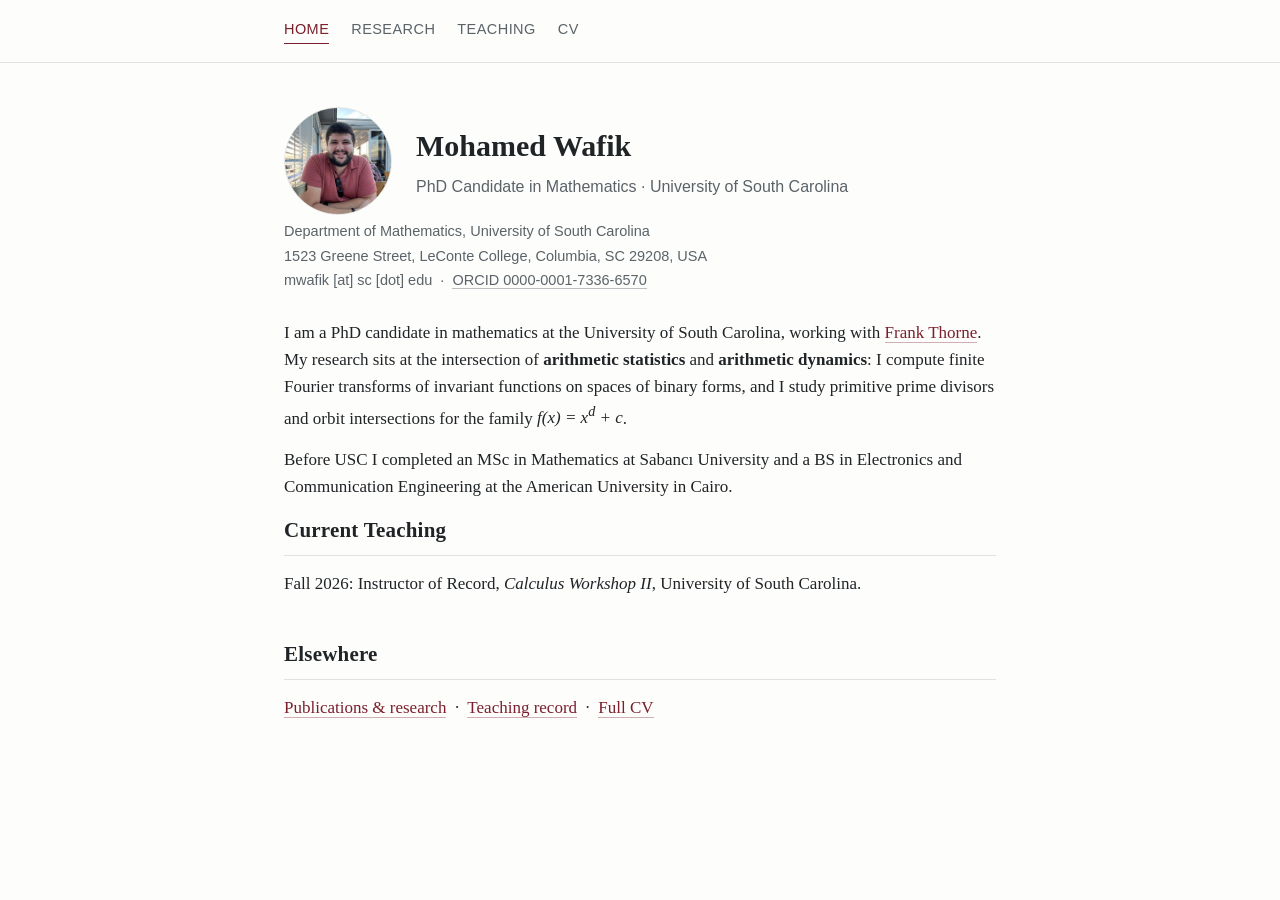
<file: index.html>
<!DOCTYPE html>
<html lang="en">
<head>
<meta charset="UTF-8">
<meta name="viewport" content="width=device-width, initial-scale=1.0">
<title>Mohamed Wafik</title>
<link rel="stylesheet" href="style.css">
</head>
<body>

<nav><div class="wrap">
  <span class="links">
    <a href="index.html" class="active">Home</a>
    <a href="research.html">Research</a>
    <a href="teaching.html">Teaching</a>
    <a href="cv.html">CV</a>
  </span>
</div></nav>

<main>
  <div class="header-row">
    <img src="photo.jpg" alt="Mohamed Wafik" class="headshot">
    <div>
      <h1>Mohamed Wafik</h1>
      <div class="tagline">PhD Candidate in Mathematics &middot; University of South Carolina</div>
    </div>
  </div>

  <div class="address">
    Department of Mathematics, University of South Carolina<br>
    1523 Greene Street, LeConte College, Columbia, SC 29208, USA<br>
    mwafik [at] sc [dot] edu &nbsp;&middot;&nbsp;
    <a href="https://orcid.org/0000-0001-7336-6570">ORCID 0000-0001-7336-6570</a>
  </div>

  <p>
    I am a PhD candidate in mathematics at the University of South Carolina, working with
    <a href="https://thornef.github.io/" target="_blank" rel="noopener">Frank Thorne</a>.
    My research sits at the intersection of <strong>arithmetic statistics</strong> and
    <strong>arithmetic dynamics</strong>: I compute finite Fourier transforms of invariant
    functions on spaces of binary forms, and I study primitive prime divisors and orbit
    intersections for the family <em>f(x) = x<sup>d</sup> + c</em>.
  </p>

  <p>
    Before USC I completed an MSc in Mathematics at Sabancı University and a BS in Electronics
    and Communication Engineering at the American University in Cairo.
  </p>

  <h2>Current Teaching</h2>
  <p>
    Fall 2026: Instructor of Record, <em>Calculus Workshop II</em>,
    University of South Carolina.
  </p>

  <h2>Elsewhere</h2>
  <p>
    <a href="research.html">Publications &amp; research</a> &nbsp;&middot;&nbsp;
    <a href="teaching.html">Teaching record</a> &nbsp;&middot;&nbsp;
    <a href="cv.html">Full CV</a>
  </p>
</main>

</body>
</html>
</file>
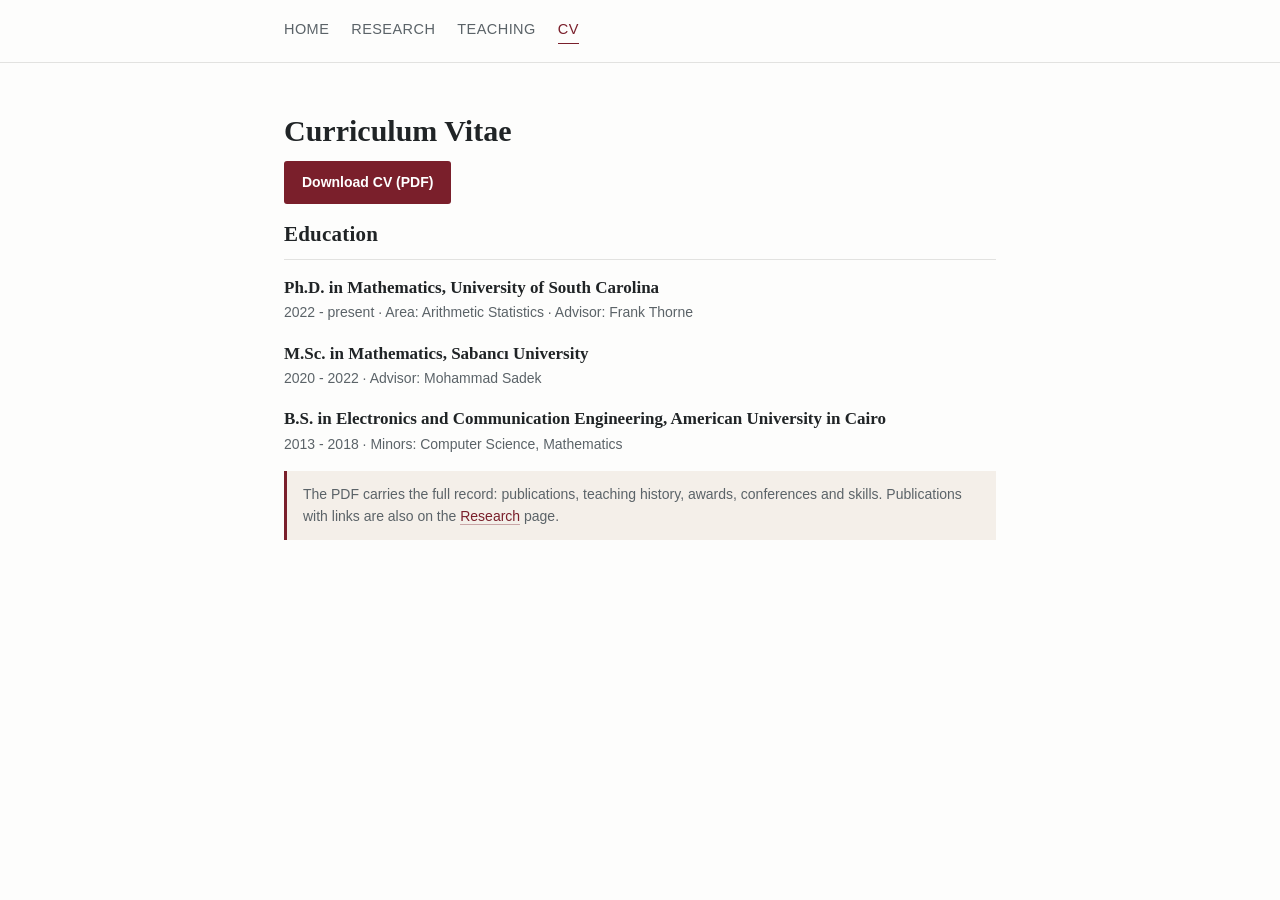
<file: cv.html>
<!DOCTYPE html>
<html lang="en">
<head>
<meta charset="UTF-8">
<meta name="viewport" content="width=device-width, initial-scale=1.0">
<title>CV &middot; Mohamed Wafik</title>
<link rel="stylesheet" href="style.css">
</head>
<body>

<nav><div class="wrap">
  <span class="links">
    <a href="index.html">Home</a>
    <a href="research.html">Research</a>
    <a href="teaching.html">Teaching</a>
    <a href="cv.html" class="active">CV</a>
  </span>
</div></nav>

<main>
  <h1>Curriculum Vitae</h1>

  <p><a class="btn" href="Mohamed-Wafik-CV.pdf">Download CV (PDF)</a></p>

  <h2>Education</h2>
  <div class="entry">
    <div class="title">Ph.D. in Mathematics, University of South Carolina</div>
    <div class="meta">2022 - present &middot; Area: Arithmetic Statistics &middot; Advisor: Frank Thorne</div>
  </div>
  <div class="entry">
    <div class="title">M.Sc. in Mathematics, Sabancı University</div>
    <div class="meta">2020 - 2022 &middot; Advisor: Mohammad Sadek</div>
  </div>
  <div class="entry">
    <div class="title">B.S. in Electronics and Communication Engineering, American University in Cairo</div>
    <div class="meta">2013 - 2018 &middot; Minors: Computer Science, Mathematics</div>
  </div>

  <div class="note">
    The PDF carries the full record: publications, teaching history, awards, conferences
    and skills. Publications with links are also on the
    <a href="research.html">Research</a> page.
  </div>
</main>

</body>
</html>
</file>
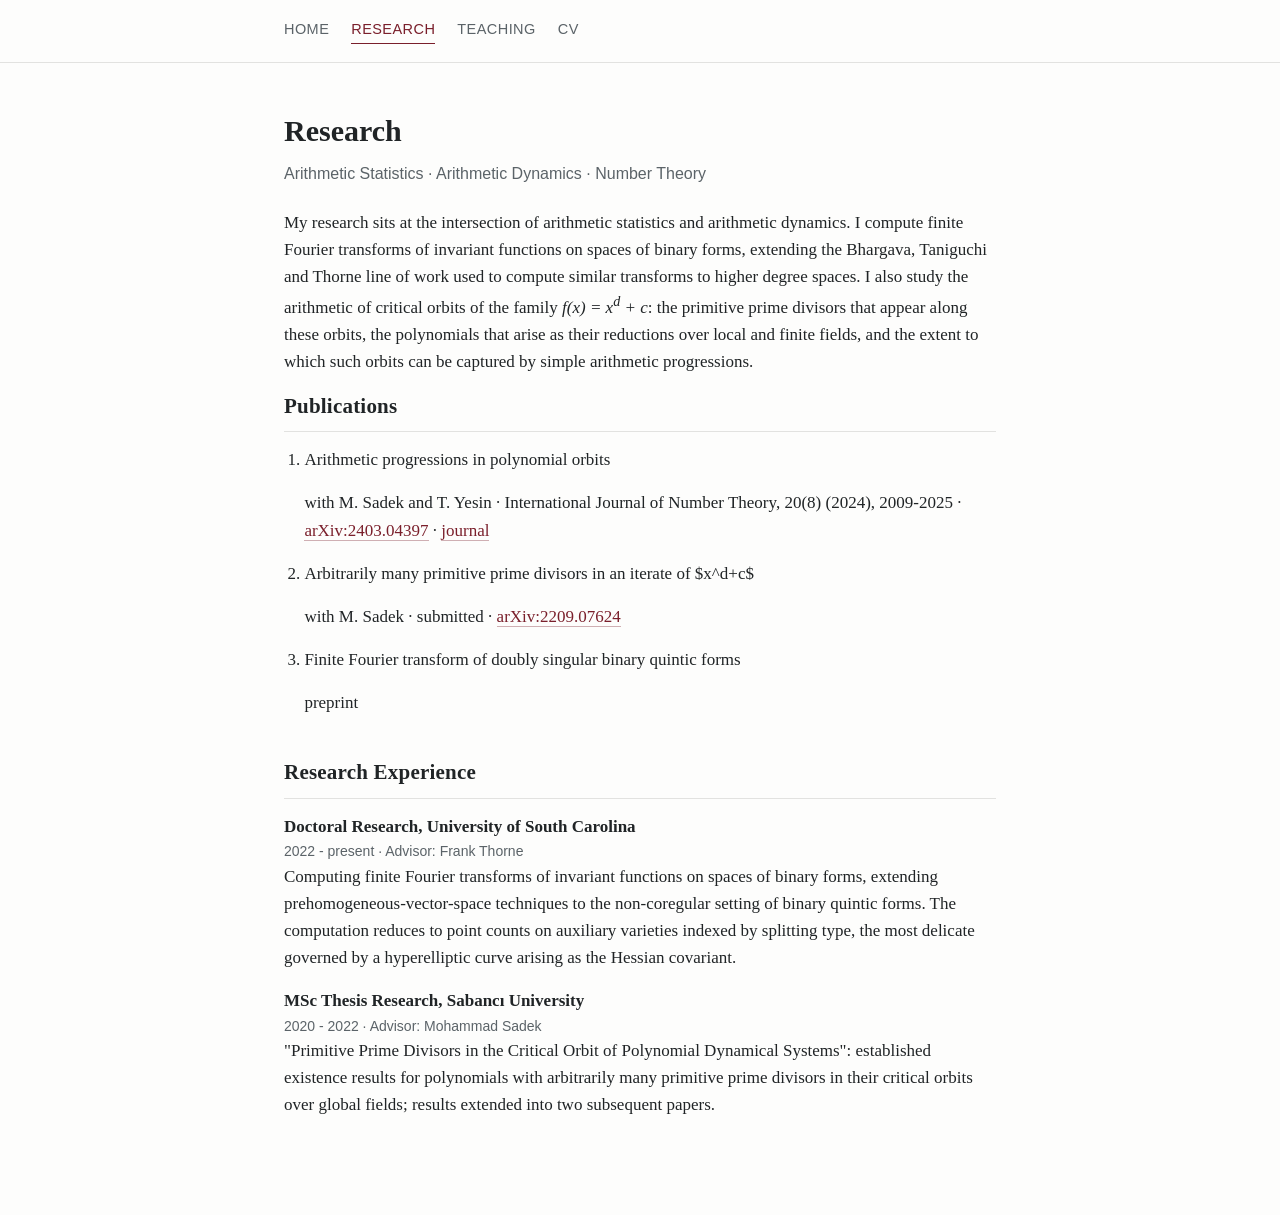
<file: research.html>
<!DOCTYPE html>
<html lang="en">
<head>
<meta charset="UTF-8">
<meta name="viewport" content="width=device-width, initial-scale=1.0">
<title>Research &middot; Mohamed Wafik</title>
<link rel="stylesheet" href="style.css">
</head>
<body>

<nav><div class="wrap">
  <span class="links">
    <a href="index.html">Home</a>
    <a href="research.html" class="active">Research</a>
    <a href="teaching.html">Teaching</a>
    <a href="cv.html">CV</a>
  </span>
</div></nav>

<main>
  <h1>Research</h1>
  <p class="tagline">Arithmetic Statistics &middot; Arithmetic Dynamics &middot; Number Theory</p>

  <p>
    My research sits at the intersection of arithmetic statistics and arithmetic dynamics.
    I compute finite Fourier transforms of invariant functions on spaces of binary forms,
    extending the Bhargava, Taniguchi and Thorne line of work used to compute similar
    transforms to higher degree spaces. I also study the arithmetic of critical orbits of the family
    <em>f(x) = x<sup>d</sup> + c</em>: the primitive prime divisors that appear along these
    orbits, the polynomials that arise as their reductions over local and finite fields, and
    the extent to which such orbits can be captured by simple arithmetic progressions.
  </p>

  <h2>Publications</h2>
  <ol class="plain">
    <li>
      <div class="entry title">Arithmetic progressions in polynomial orbits</div>
      <div class="entry meta">with M. Sadek and T. Yesin &middot; International Journal of Number Theory, 20(8) (2024), 2009-2025 &middot; <a href="https://arxiv.org/abs/2403.04397">arXiv:2403.04397</a> &middot; <a href="https://doi.org/10.1142/S1793042124500970">journal</a></div>
    </li>
    <li>
      <div class="entry title">Arbitrarily many primitive prime divisors in an iterate of $x^d+c$</div>
      <div class="entry meta">with M. Sadek &middot; submitted &middot; <a href="https://arxiv.org/abs/2209.07624">arXiv:2209.07624</a></div>
    </li>
    <li>
      <div class="entry title">Finite Fourier transform of doubly singular binary quintic forms</div>
      <div class="entry meta">preprint</div>
    </li>
  </ol>

  <h2>Research Experience</h2>

  <div class="entry">
    <div class="title">Doctoral Research, University of South Carolina</div>
    <div class="meta">2022 - present &middot; Advisor: Frank Thorne</div>
    <p>
      Computing finite Fourier transforms of invariant functions on spaces of binary forms,
      extending prehomogeneous-vector-space techniques to the non-coregular setting of binary
      quintic forms. The computation reduces to point counts on auxiliary varieties indexed by
      splitting type, the most delicate governed by a hyperelliptic curve arising as the
      Hessian covariant.
    </p>
  </div>

  <div class="entry">
    <div class="title">MSc Thesis Research, Sabancı University</div>
    <div class="meta">2020 - 2022 &middot; Advisor: Mohammad Sadek</div>
    <p>
      "Primitive Prime Divisors in the Critical Orbit of Polynomial Dynamical Systems":
      established existence results for polynomials with arbitrarily many primitive prime divisors in their critical orbits over
      global fields; results extended into two subsequent papers.
    </p>
  </div>
</main>

</body>
</html>
</file>
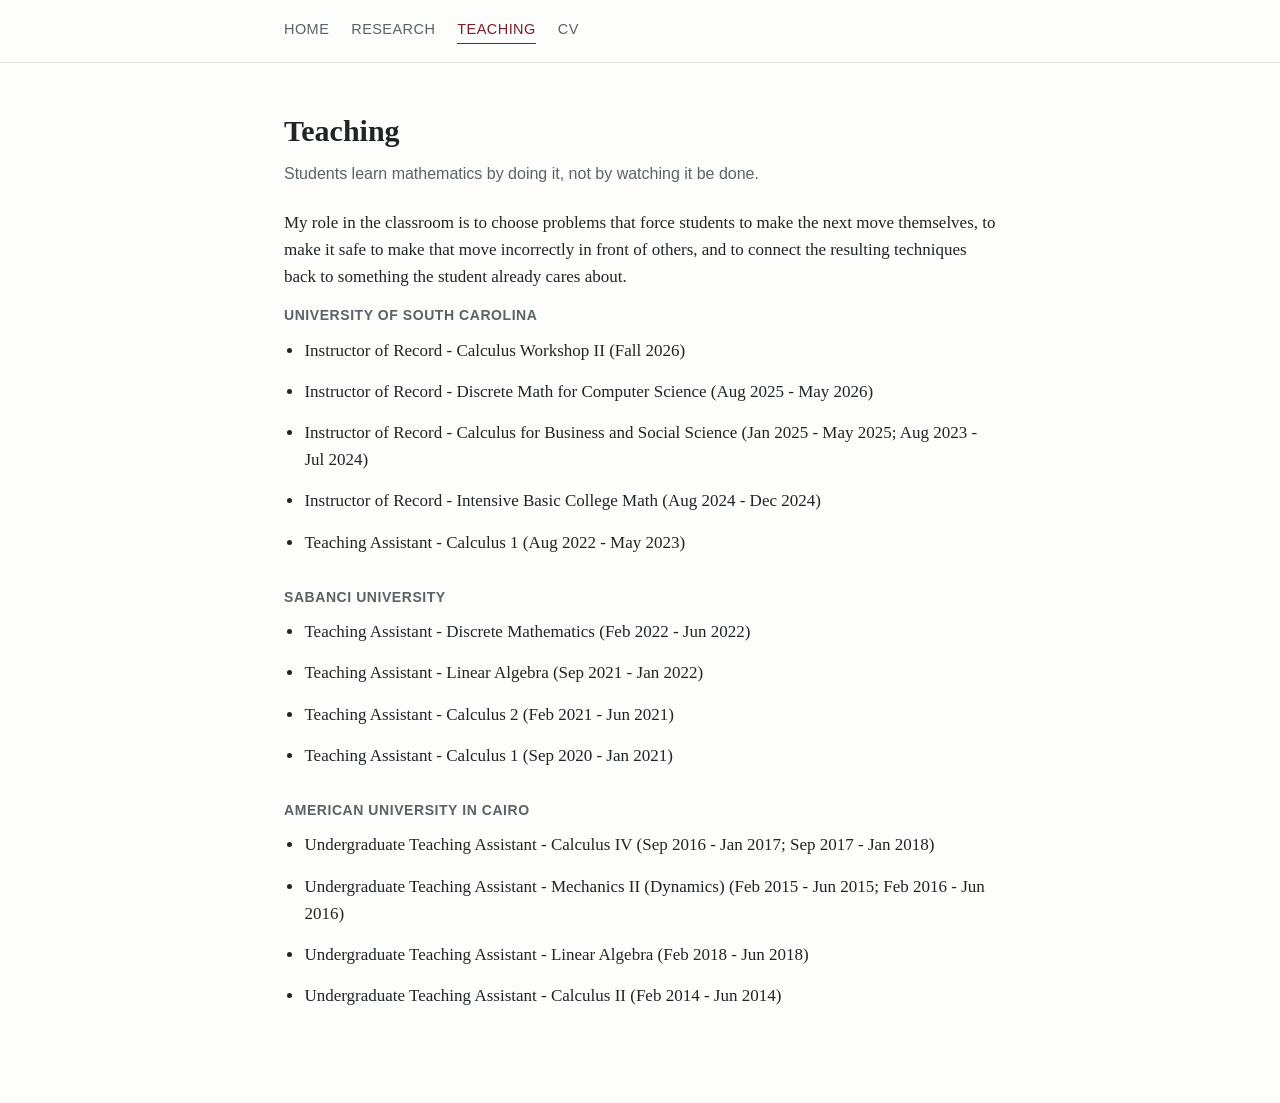
<file: teaching.html>
<!DOCTYPE html>
<html lang="en">
<head>
<meta charset="UTF-8">
<meta name="viewport" content="width=device-width, initial-scale=1.0">
<title>Teaching &middot; Mohamed Wafik</title>
<link rel="stylesheet" href="style.css">
</head>
<body>

<nav><div class="wrap">
  <span class="links">
    <a href="index.html">Home</a>
    <a href="research.html">Research</a>
    <a href="teaching.html" class="active">Teaching</a>
    <a href="cv.html">CV</a>
  </span>
</div></nav>

<main>
  <h1>Teaching</h1>
  <p class="tagline">Students learn mathematics by doing it, not by watching it be done.</p>

  <p>
    My role in the classroom is to choose problems that force students to make the next move
    themselves, to make it safe to make that move incorrectly in front of others, and to
    connect the resulting techniques back to something the student already cares about.
  </p>

  <div class="group-label">University of South Carolina</div>
  <ul class="plain">
    <li><span class="entry title">Instructor of Record</span> - Calculus Workshop II <span class="entry meta">(Fall 2026)</span></li>
    <li><span class="entry title">Instructor of Record</span> - Discrete Math for Computer Science <span class="entry meta">(Aug 2025 - May 2026)</span></li>
    <li><span class="entry title">Instructor of Record</span> - Calculus for Business and Social Science <span class="entry meta">(Jan 2025 - May 2025; Aug 2023 - Jul 2024)</span></li>
    <li><span class="entry title">Instructor of Record</span> - Intensive Basic College Math <span class="entry meta">(Aug 2024 - Dec 2024)</span></li>
    <li><span class="entry title">Teaching Assistant</span> - Calculus 1 <span class="entry meta">(Aug 2022 - May 2023)</span></li>
  </ul>

  <div class="group-label">Sabancı University</div>
  <ul class="plain">
    <li><span class="entry title">Teaching Assistant</span> - Discrete Mathematics <span class="entry meta">(Feb 2022 - Jun 2022)</span></li>
    <li><span class="entry title">Teaching Assistant</span> - Linear Algebra <span class="entry meta">(Sep 2021 - Jan 2022)</span></li>
    <li><span class="entry title">Teaching Assistant</span> - Calculus 2 <span class="entry meta">(Feb 2021 - Jun 2021)</span></li>
    <li><span class="entry title">Teaching Assistant</span> - Calculus 1 <span class="entry meta">(Sep 2020 - Jan 2021)</span></li>
  </ul>

  <div class="group-label">American University in Cairo</div>
  <ul class="plain">
    <li><span class="entry title">Undergraduate Teaching Assistant</span> - Calculus IV <span class="entry meta">(Sep 2016 - Jan 2017; Sep 2017 - Jan 2018)</span></li>
    <li><span class="entry title">Undergraduate Teaching Assistant</span> - Mechanics II (Dynamics) <span class="entry meta">(Feb 2015 - Jun 2015; Feb 2016 - Jun 2016)</span></li>
    <li><span class="entry title">Undergraduate Teaching Assistant</span> - Linear Algebra <span class="entry meta">(Feb 2018 - Jun 2018)</span></li>
    <li><span class="entry title">Undergraduate Teaching Assistant</span> - Calculus II <span class="entry meta">(Feb 2014 - Jun 2014)</span></li>
  </ul>
</main>

</body>
</html>
</file>
<file: style.css>
:root {
  --ink: #202426;
  --muted: #5b6368;
  --accent: #7a1f2b;
  --rule: #e2e2e0;
  --bg: #fdfdfc;
  --max: 760px;
}

* { box-sizing: border-box; }

html { -webkit-text-size-adjust: 100%; }

body {
  margin: 0;
  background: var(--bg);
  color: var(--ink);
  font-family: Georgia, "Times New Roman", serif;
  line-height: 1.6;
  font-size: 17px;
}

a {
  color: var(--accent);
  text-decoration: none;
  border-bottom: 1px solid rgba(122, 31, 43, 0.35);
}
a:hover { border-bottom-color: var(--accent); }

nav {
  border-bottom: 1px solid var(--rule);
  background: var(--bg);
}
nav .wrap {
  max-width: var(--max);
  margin: 0 auto;
  padding: 18px 24px;
  display: flex;
  align-items: baseline;
  justify-content: flex-start;
  flex-wrap: wrap;
  gap: 8px 20px;
}
nav .site-name {
  font-weight: 700;
  font-size: 17px;
  letter-spacing: 0.02em;
  color: var(--ink);
  border-bottom: none;
}
nav .links {
  display: flex;
  gap: 22px;
  font-family: -apple-system, "Segoe UI", Helvetica, Arial, sans-serif;
  font-size: 14.5px;
  letter-spacing: 0.03em;
  text-transform: uppercase;
}
nav .links a {
  color: var(--muted);
  border-bottom: none;
  padding-bottom: 2px;
}
nav .links a:hover, nav .links a.active {
  color: var(--accent);
  border-bottom: 1px solid var(--accent);
}

main {
  max-width: var(--max);
  margin: 0 auto;
  padding: 44px 24px 80px;
}

h1 {
  font-size: 30px;
  margin: 0 0 6px;
}

.header-row {
  display: flex;
  align-items: center;
  gap: 24px;
  margin-bottom: 4px;
}
.headshot {
  width: 108px;
  height: 108px;
  border-radius: 50%;
  object-fit: cover;
  flex-shrink: 0;
  border: 1px solid var(--rule);
}
.header-row h1 { margin-bottom: 4px; }
.header-row .tagline { margin-bottom: 0; }

@media (max-width: 480px) {
  .header-row { gap: 16px; }
  .headshot { width: 76px; height: 76px; }
  .header-row h1 { font-size: 24px; }
}
h2 {
  font-size: 21px;
  margin: 40px 0 14px;
  padding-bottom: 8px;
  border-bottom: 1px solid var(--rule);
  letter-spacing: 0.01em;
}
h2:first-of-type { margin-top: 8px; }

p { margin: 0 0 14px; }

.tagline {
  font-family: -apple-system, "Segoe UI", Helvetica, Arial, sans-serif;
  color: var(--muted);
  font-size: 16px;
  margin-bottom: 22px;
}

.address {
  font-family: -apple-system, "Segoe UI", Helvetica, Arial, sans-serif;
  font-size: 14.5px;
  color: var(--muted);
  line-height: 1.7;
  margin-bottom: 26px;
}
.address a { color: var(--muted); border-bottom-color: rgba(91,99,104,0.4); }

ul.plain, ol.plain {
  padding-left: 1.2em;
  margin: 0 0 6px;
}
ul.plain li, ol.plain li {
  margin-bottom: 14px;
}

.entry {
  margin-bottom: 16px;
}
.entry .title {
  font-weight: 700;
}
.entry .meta {
  font-family: -apple-system, "Segoe UI", Helvetica, Arial, sans-serif;
  font-size: 14px;
  color: var(--muted);
}

.group-label {
  font-family: -apple-system, "Segoe UI", Helvetica, Arial, sans-serif;
  font-weight: 700;
  font-size: 14px;
  text-transform: uppercase;
  letter-spacing: 0.04em;
  color: var(--muted);
  margin: 30px 0 10px;
}
.group-label:first-of-type { margin-top: 4px; }

.note {
  font-family: -apple-system, "Segoe UI", Helvetica, Arial, sans-serif;
  font-size: 14px;
  color: var(--muted);
  background: #f4efe9;
  border-left: 3px solid var(--accent);
  padding: 12px 16px;
  margin: 4px 0 24px;
}

.btn {
  display: inline-block;
  font-family: -apple-system, "Segoe UI", Helvetica, Arial, sans-serif;
  font-size: 14px;
  font-weight: 600;
  color: #fff;
  background: var(--accent);
  border: none;
  padding: 10px 18px;
  border-radius: 3px;
}
.btn:hover { background: #611722; border-bottom: none; }

footer {
  max-width: var(--max);
  margin: 0 auto;
  padding: 20px 24px 60px;
  font-family: -apple-system, "Segoe UI", Helvetica, Arial, sans-serif;
  font-size: 13px;
  color: var(--muted);
}
</file>
